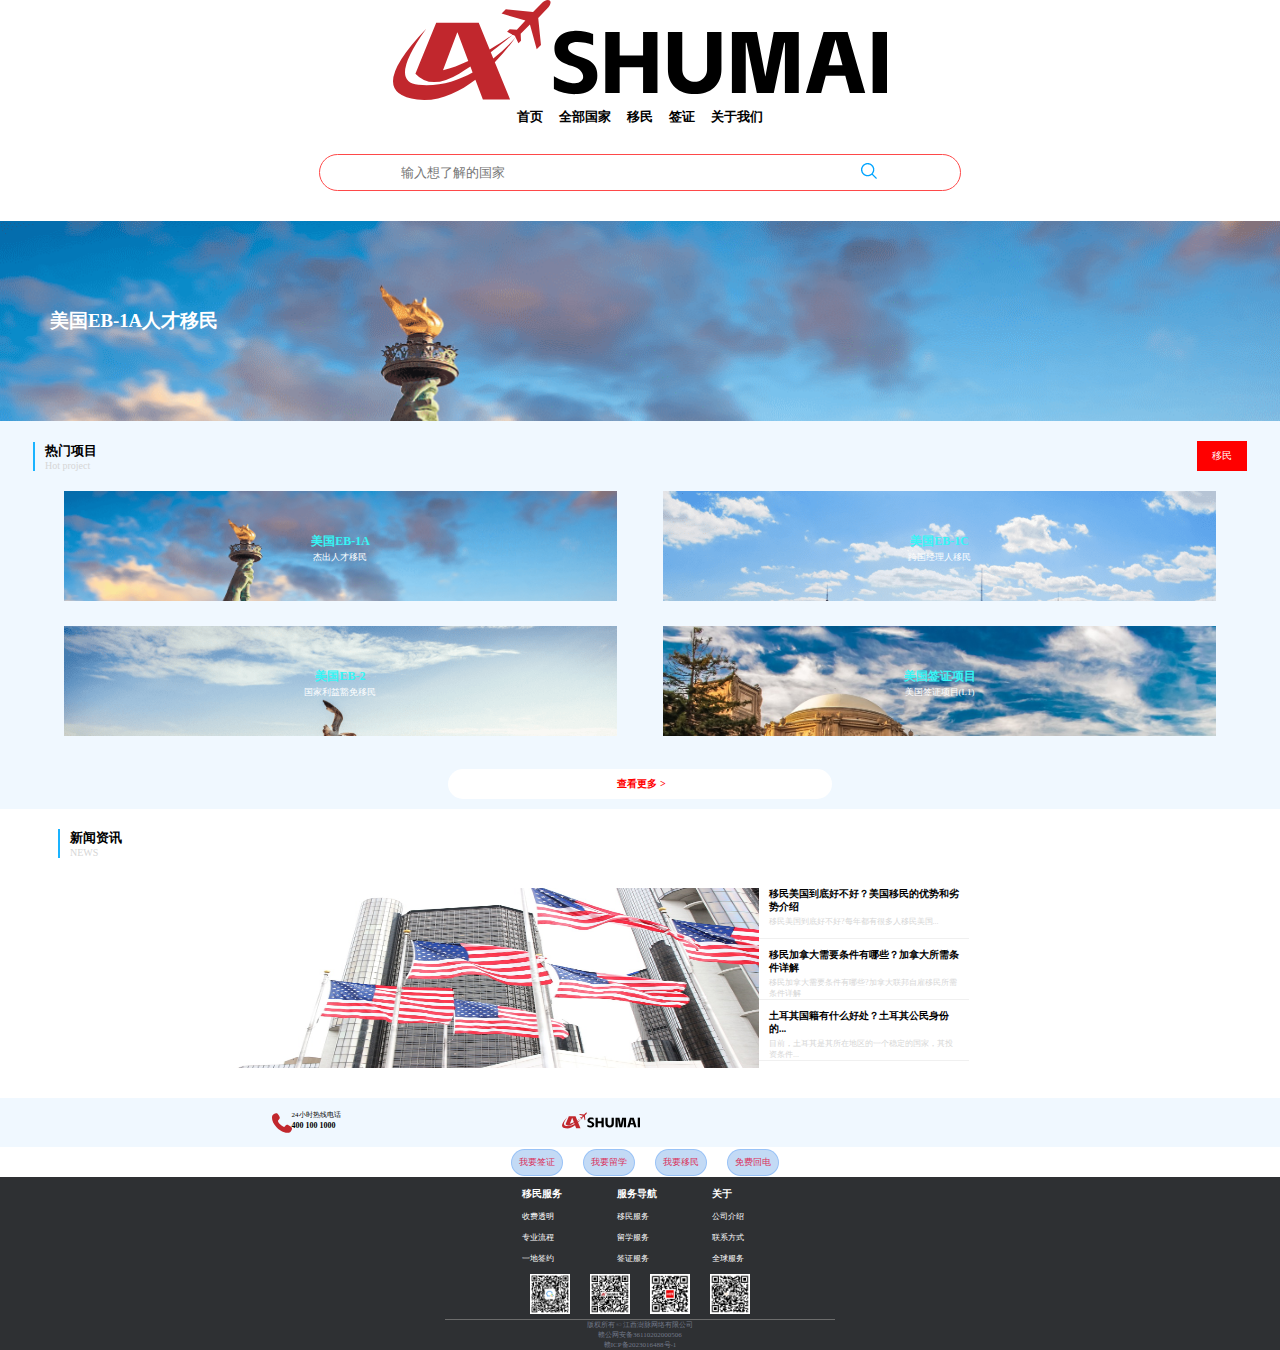
<file: index.html>
<!DOCTYPE html>
<html lang="en">

<head>
    <meta charset="UTF-8">
    <meta name="viewport" content="width=device-width, initial-scale=1.0">
    <title>Document</title>
    <link rel="stylesheet" href="index.css">
</head>

<body>
    <div class="box">
        <!-- logo -->
        <div class="logo">
            <img src="澍脉logo.svg" alt="logo">
        </div>
        <div class="header">
            <ul>
                <h5>
                    <a href="http://">
                        <li>首页</li>
                    </a>
                </h5>
                <h5><a href="http://">
                        <li>全部国家</li>
                    </a></h5>
                <h5><a href="http://shumai.com.cn/immigration/index">
                        <li>移民</li>
                    </a></h5>
                <h5><a href="http://shumai.com.cn/visa/index">
                        <li>签证</li>
                    </a></h5>
                <h5><a href="http://shumai.com.cn/about-us/index">
                        <li>关于我们</li>
                    </a></h5>
            </ul>
        </div>
        <!-- 搜索框 -->
        <div class="search">
            <input type="text" placeholder="输入想了解的国家">
            <a href="http://shumai.com.cn/search/index?keyword=1"></a>
        </div>
        <!-- 介绍 -->
        <div class="in-box">
            <div class="introduce1">
                <h3><a href="http://shumai.com.cn/immigration/detail/1">美国EB-5投资移民</a></h3>
            </div>
            <div class="introduce2">
                <h3><a href="http://shumai.com.cn/immigration/detail/2">美国EB-1A人才移民</a></h3>
            </div>
        </div>
        <!-- 热门项 -->
        <div class="project-box">
            <div class="title-box">
                <div class="title1">
                    <h5>热门项目</h5>
                    <p>Hot project</p>
                </div>
                <div class="immigrant">
                    <a href="yimin.html">
                        <p>移民</p>
                    </a>
                </div>
            </div>
            <div class="project">
                <div class="img">
                    <div class="top">
                        <h4><a href="http://shumai.com.cn/immigration/detail/2">美国EB-1A</a></h4>
                        <p>杰出人才移民</p>
                    </div>
                    <div class="top">
                        <h4><a href="http://shumai.com.cn/immigration/detail/3">美国EB-1C</a></h4>
                        <p>跨国经理人移民</p>
                    </div>
                    <div class="bottom">
                        <h4><a href="http://shumai.com.cn/immigration/detail/13">美国EB-2</a></h4>
                        <p>国家利益豁免移民</p>
                    </div>
                    <div class="bottom">
                        <h4><a href="http://shumai.com.cn/immigration/detail/14">美国签证项目</a></h4>
                        <p>美国签证项目(L1)</p>
                    </div>
                </div>
            </div>         
        </div>
        <div class="genduo">
            <div class="gd-box">
                <div class="gd">
                    <a href="http://shumai.com.cn/search/index"><h6>查看更多 > </h6></a>
                </div>
            </div>
        </div>
        <!-- 新闻资讯 -->
        <div class="NEWS-box">
            <div class="title-box">
                <div class="title">
                    <h5>新闻资讯</h5>
                    <p>NEWS</p>
                </div>
            </div>
            <div class="NEWS-banner">
                <img src="新闻.png" alt="">
                <div class="NEWS">
                    <div>
                        <h6><a href="http://shumai.com.cn/information/index/3">移民美国到底好不好？美国移民的优势和劣势介绍</a></h6>
                        <p>移民美国到底好不好?每年都有很多人移民美国...</p>
                    </div>
                    <div>
                        <h6><a href="http://shumai.com.cn/information/index/2">移民加拿大需要条件有哪些？加拿大所需条件详解</a></h6>
                        <p>移民加拿大需要条件有哪些?加拿大联邦自雇移民所需条件详解</p>
                    </div>
                    <div>
                        <h6><a href="http://shumai.com.cn/information/index/1">土耳其国籍有什么好处？土耳其公民身份的...</a></h6>
                        <p>目前，土耳其是其所在地区的一个稳定的国家，其投资条件...</p>
                    </div>
                </div>
            </div>
        </div>
        <!-- 联系栏 -->
        <div class="cont">           
                <div class="phone">
                    <img src="电话图标.svg" alt="电话图标">
                    <div>
                        <p>24小时热线电话</p>
                        <h6>400 100 1000</h6>
                    </div>
                </div>
                <div class="smlg">
                    <img src="澍脉logo.svg" alt="">
                </div>
            </div>
            <div class="contact-box">
                <div>
                    <ul>
                        <li><a href="qianzheng.html">我要签证</a></li>
                        <li><a href="liuxue.html">我要留学</a></li>
                        <li><a href="yimin.html">我要移民</a></li>
                        <li><a href="huidian.html">免费回电</a></li>
                    </ul>
                </div>
        </div>
            <!-- bottom -->
        <div class="fuwu-box">
            <div class="fuwu">
                <div>
                    <ul>
                        <li class="strong">移民服务</li>
                        <li>收费透明</li>
                        <li>专业流程</li>
                        <li>一地签约</li>
                    </ul>
                </div>
                <div>
                    <ul>
                        <li class="strong">服务导航</li>
                        <li>移民服务</li>
                        <li>留学服务</li>
                        <li>签证服务</li>
                    </ul>
                </div>
                <div>
                    <ul>
                        <li class="strong">关于</li>
                        <li><a href="">公司介绍</a></li>
                        <li><a href="">联系方式</a></li>
                        <li>全球服务</li>
                    </ul>
                </div>
            </div>
        </div>
        <div class="erweima">
            <!-- <img src="img/澍脉logo.svg" alt="" class="logo"> -->
            <img src="企业微信二维码.png" alt="">
            <img src="公众号二维码.png" alt="">
            <img src="小红书二维码.png" alt="">
            <img src="视屏号二维码.png" alt="">
        </div>
    </div>
    <div class="beian">
        <div>
            <ul>
                <li>版权所有 © 江西澍脉网络有限公司</li>
                <li><a href="https://beian.mps.gov.cn/#/query/webSearch">赣公网安备36110202000506</a></li>
                <li>赣ICP备2023016488号-1</li>
            </ul>
        </div>
    </div>
</body>

</html>

<script src="https://cdn.bootcdn.net/ajax/libs/axios/1.7.2/axios.js"></script>
<script src="./project.js"></script>
<script src="https://cdn.bootcdn.net/ajax/libs/vue/3.4.29/vue.global.js"></script>
<script src="https://cdn.bootcdn.net/ajax/libs/vue-router/4.3.3/vue-router.global.min.js"></script>
<script src="https://cdn.bootcdn.net/ajax/libs/require.js/2.3.6/require.min.js"></script>
<script>
   const { createApp, ref, components} = Vue
   const app = createApp({
     setup() {
       const hotProject = ref([]);
       const loading = ref(true);
       return {
        hotProject,
        loading,
       }
     },
     mounted(){
       this.getApp();
     },
     methods:{
        async getApp(){
            const {data} = await instance.get('/index/list/hotterProject');    
            this.hotProject = data;
            this.loading= false;
        }
     }
   })
   .mount('#app')
</script>
</file>
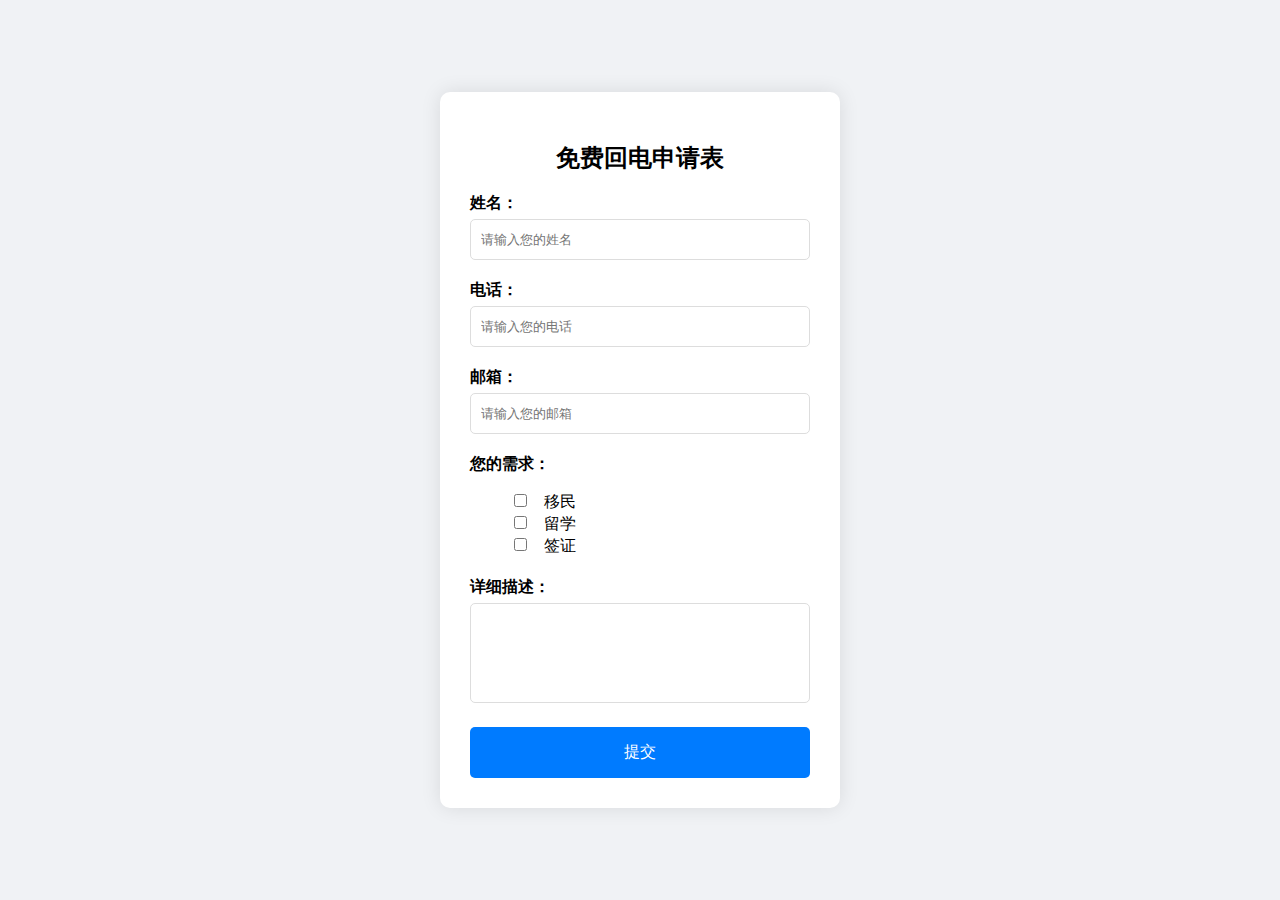
<file: huidian.html>
<!DOCTYPE html>
<html lang="en">
<head>
    <meta charset="UTF-8">
    <meta name="viewport" content="width=device-width, initial-scale=1.0">
    <title>免费回电</title>
    <link rel="stylesheet" href="xinxi.css">
</head>
<body>
    <div class="form-container">
        <h2 style="text-align: center;">免费回电申请表</h2>
        <form id="myForm" action="http://localhost:3000/" method="POST">
            <div class="form-group">
                <label for="name" >姓名：</label>
                <input type="text" id="name" name="姓名" placeholder="请输入您的姓名" tabindex="1">
            </div>
            <div class="form-group">
                <label for="phone">电话：</label>
                <input type="text" id="phone" name="电话" placeholder="请输入您的电话" tabindex="2">
            </div>
            <div class="form-group">
                <label for="email">邮箱：</label>
                <input type="email" id="email" name="邮箱" placeholder="请输入您的邮箱" tabindex="3">
            </div>
            <div class="checkbox-group">
                <strong>您的需求：</strong>
                <ul>
                    <li>
                        <input type="checkbox" id="option1" name="申请需求[]" value="移民">
                        <label for="option1">移民</label>
                    </li>
                    <li>
                        <input type="checkbox" id="option2" name="申请需求[]" value="留学">
                        <label for="option2">留学</label>
                    </li>
                    <li>
                        <input type="checkbox" id="option3" name="申请需求[]" value="签证">
                        <label for="option3">签证</label>
                    </li>
                </ul>
            </div>
            <div class="form-group">
                <label for="message">详细描述：</label>
                <textarea id="message"></textarea>
            </div>
            <button type="submit">提交</button>
        </form>
    </div>
</body>
</html>
<script src="shuju.js"></script>
</file>
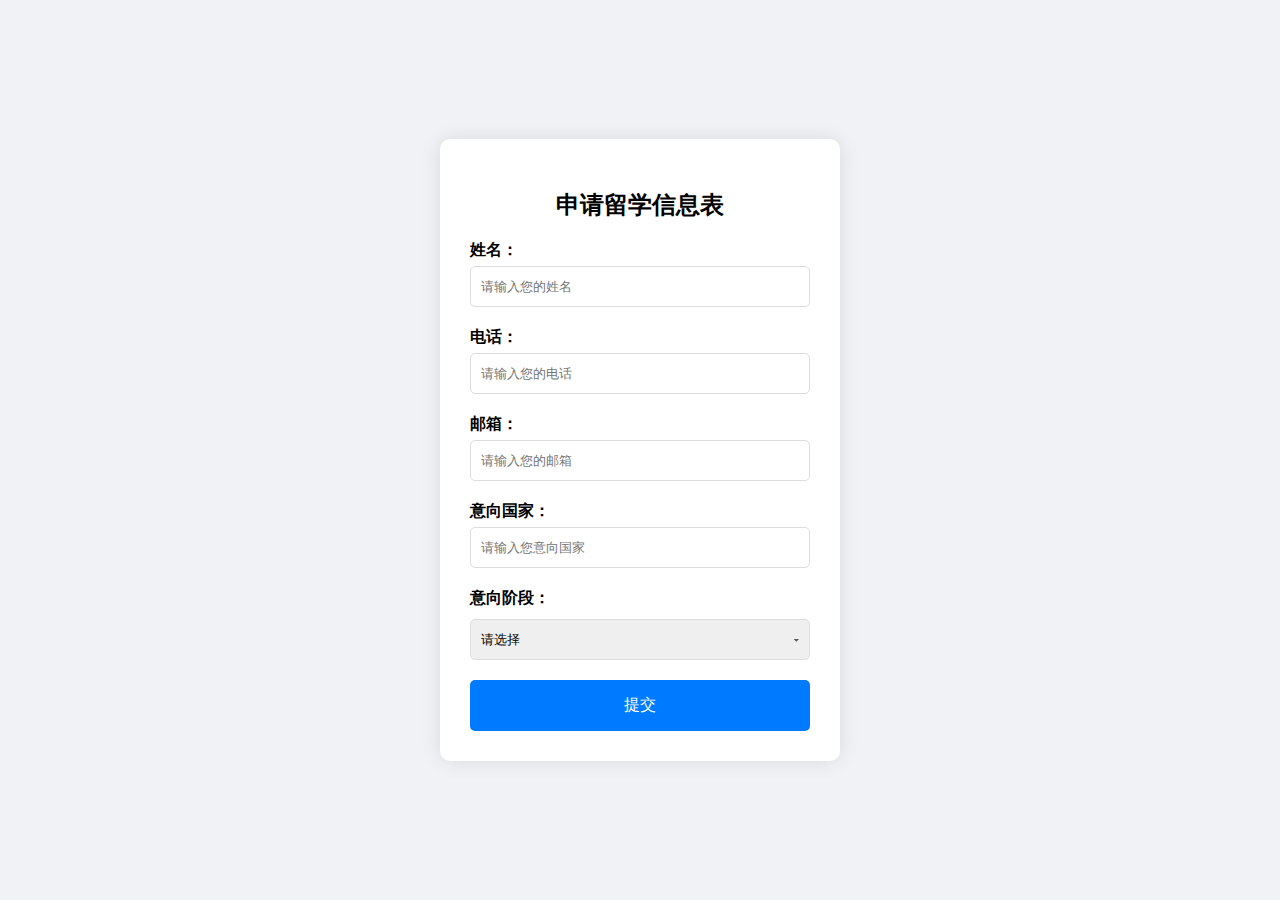
<file: liuxue.html>
<!DOCTYPE html>
<html lang="en">
<head>
    <meta charset="UTF-8">
    <meta name="viewport" content="width=device-width, initial-scale=1.0">
    <title>我要留学</title>
    <link rel="stylesheet" href="xinxi.css">
</head>
<body>
    <div class="form-container">
        <h2 style="text-align: center;">申请留学信息表</h2>
        <form id="myForm" action="http://localhost:3000/" method="POST">
            <div class="form-group">
                <label for="name" >姓名：</label>
                <input type="text" id="name" name="姓名" placeholder="请输入您的姓名" tabindex="1">
            </div>
            <div class="form-group">
                <label for="phone">电话：</label>
                <input type="text" id="phone" name="电话" placeholder="请输入您的电话" tabindex="2">
            </div>
            <div class="form-group">
                <label for="email">邮箱：</label>
                <input type="email" id="email" name="邮箱" placeholder="请输入您的邮箱" tabindex="3">
            </div>
            <div class="form-group">
                <label for="gj">意向国家：</label>
                <input type="text" id="gj" name="意向国家" placeholder="请输入您意向国家" tabindex="4">
            </div>
            <div class="checkbox-group">
                <strong>意向阶段：</strong>
                <select name="意向阶段" id="">
                <option value="" selected disabled hidden>请选择</option>
                <option value="高中">高中</option>
                <option value="大学">大学</option>
                <option value="硕士">硕士</option>
                <option value="博士">博士</option>
            </select>
            </div>
            <button type="submit">提交</button>
        </form>
    </div>
</body>
</html>
</file>
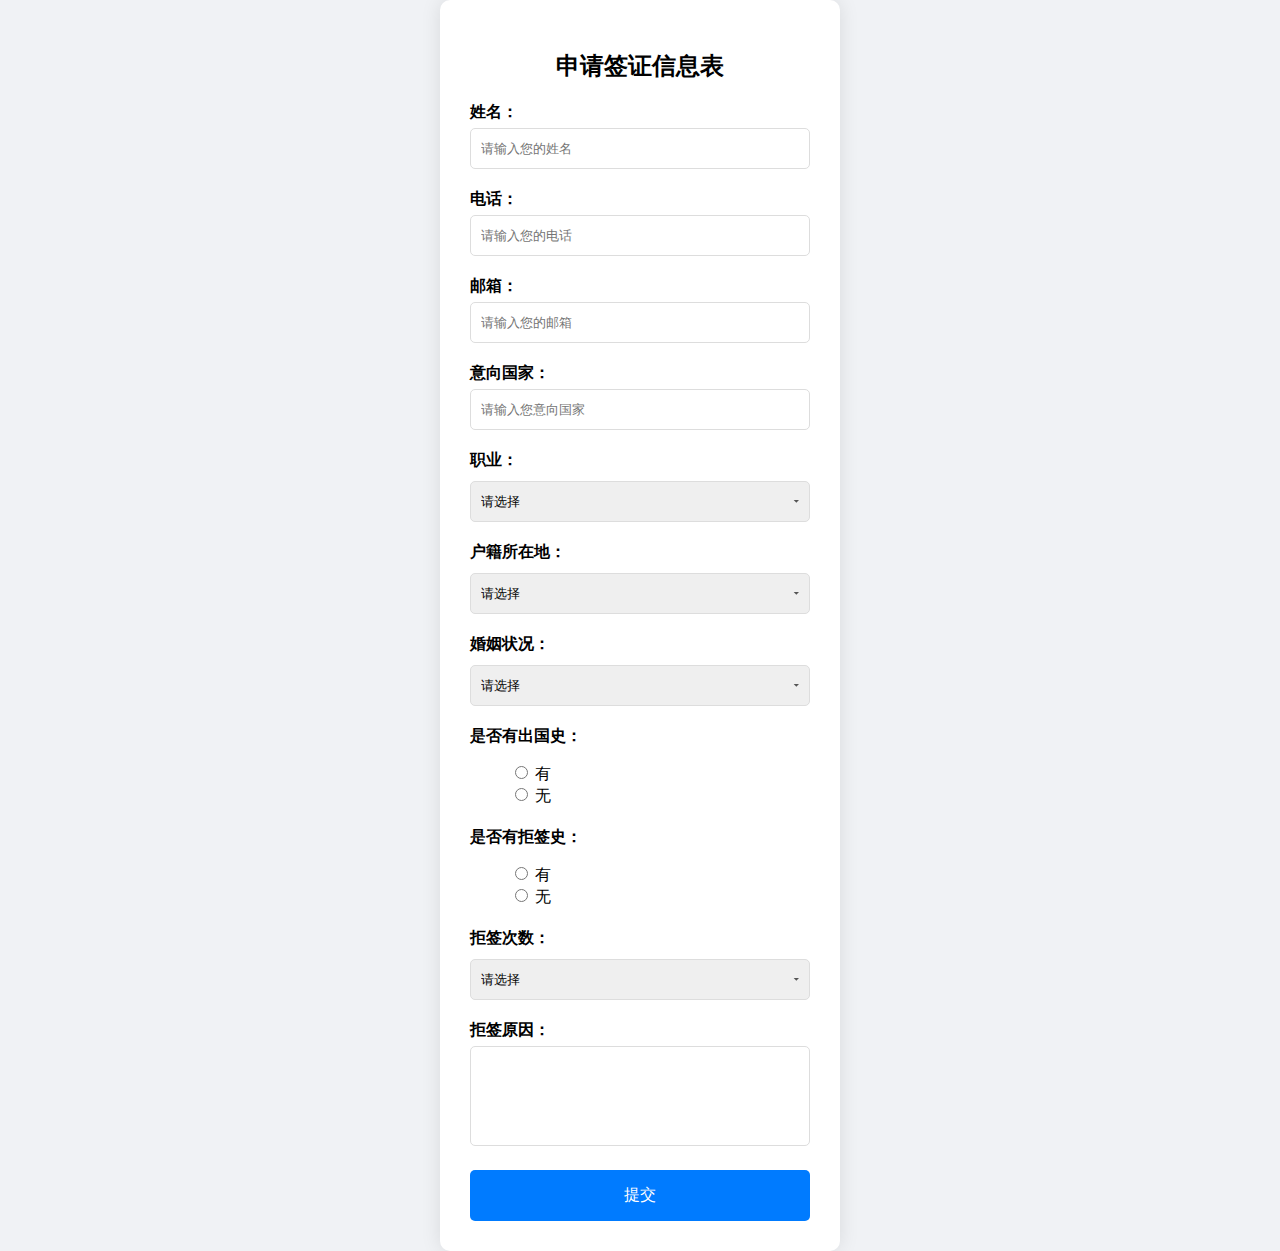
<file: qianzheng.html>
<!DOCTYPE html>
<html lang="en">
<head>
    <meta charset="UTF-8">
    <meta name="viewport" content="width=device-width, initial-scale=1.0">
    <title>签证申请</title>
    <link rel="stylesheet" href="xinxi.css">
</head>
<body>
    <div class="form-container">
        <h2 style="text-align: center;">申请签证信息表</h2>
        <form id="myForm" action="http://localhost:3000/" method="POST">
            <div class="form-group">
                <label for="name" >姓名：</label>
                <input type="text" id="name" name="姓名" placeholder="请输入您的姓名" tabindex="1">
            </div>
            <div class="form-group">
                <label for="phone">电话：</label>
                <input type="text" id="phone" name="电话" placeholder="请输入您的电话" tabindex="2">
            </div>
            <div class="form-group">
                <label for="email">邮箱：</label>
                <input type="email" id="email" name="邮箱" placeholder="请输入您的邮箱" tabindex="3">
            </div>
            <div class="form-group">
                <label for="gj">意向国家：</label>
                <input type="text" id="gj" name="意向国家" placeholder="请输入您意向国家" tabindex="4">
            </div>
            <div class="checkbox-group">
                <strong>职业：</strong>
                <select name="职业" id="" tabindex="5">
                    <option value="" selected disabled hidden>请选择</option>
                    <option value="自由职业者">自由职业者</option>
                    <option value="公司职员">公司职员</option>
                    <option value="管理人员">管理人员</option>
                    <option value="学生">学生</option>
            </select>
            </div>
            <div class="checkbox-group" >
                <strong>户籍所在地：</strong>
                <select id="provinceSelect" name="户籍" tabindex="6">
                    <option value="" selected disabled hidden>请选择</option>
                    <option value="北京市">北京市</option>
                    <option value="天津市">天津市</option>
                    <option value="上海市">上海市</option>
                    <option value="重庆市">重庆市</option>
                    <option value="河北省">河北省</option>
                    <option value="山西省">山西省</option>
                    <option value="青海省">青海省</option>
                    <option value="甘肃省">甘肃省</option>
                    <option value="陕西省">陕西省</option>
                    <option value="云南省">云南省</option>
                    <option value="贵州省">贵州省</option>
                    <option value="四川省">四川省</option> 
                    <option value="海南省">海南省</option>
                    <option value="广东省">广东省</option>
                    <option value="湖南省">湖南省</option>
                    <option value="湖北省">湖北省</option>
                    <option value="河南省">河南省</option>
                    <option value="江西省">江西省</option>
                    <option value="安徽省">安徽省</option>
                    <option value="江苏省">江苏省</option>
                    <option value="浙江省">浙江省</option>
                    <option value="福建省">福建省</option>
                    <option value="山东省">山东省</option>
                    <option value="辽宁省">辽宁省</option>
                    <option value="吉林省">吉林省</option>
                    <option value="黑龙江省">黑龙江省</option>
                    <option value="西藏自治区">西藏自治区</option>
                    <option value="内蒙古自治区">内蒙古自治区</option>
                    <option value="宁夏回族自治区">宁夏回族自治区</option>
                    <option value="广西壮族自治区">广西壮族自治区</option>      
                    <option value="新疆维吾尔自治区">新疆维吾尔自治区</option>       
                </select>
            </div>
            <div class="checkbox-group">
                <strong>婚姻状况：</strong>
                <select name="婚姻状况" id="" tabindex="7">
                    <option value="" selected disabled hidden>请选择</option>
                    <option value="已婚">已婚</option>
                    <option value="未婚">未婚</option>
                    <option value="离异">离异</option>
                </select>
            </div>
            <div class="checkbox-group">
                <strong>是否有出国史：</strong>
                <ul>
                    <li>
                        <input type="radio" id="cg1" name="是否有出国史" value="出国">
                        <label for="cg1">有</label>
                    </li>
                    <li>
                        <input type="radio" id="cg2" name="是否有出国史" value="没出">
                        <label for="cg2">无</label>
                    </li>
                </ul>
            </div>
            <div class="checkbox-group">
                <strong>是否有拒签史：</strong>
                <ul>
                    <li>
                        <input type="radio" id="choice1" name="是否有拒签史" value="有拒签史">
                        <label for="choice1">有</label>
                    </li>
                    <li>
                        <input type="radio" id="choice2" name="有拒签史" value="无拒签史">
                        <label for="choice2">无</label>
                    </li>
                </ul>
            </div>
            <div class="checkbox-group">
                <strong>拒签次数：</strong>
                <select name="拒签次数" id="">
                    <option value="" selected disabled hidden>请选择</option>
                    <option value="0次">0次</option>
                    <option value="1次">1次</option>
                    <option value="2次">2次</option>
                    <option value="3次">3次</option>
                    <option value="4次">4次</option>
                    <option value="5次">5次</option>
                    <option value="6次">6次</option>
                </select>
            </div>
            <div class="form-group">
                <label for="message">拒签原因：</label>
                <textarea id="message" name="拒签原因"></textarea>
            </div>
            <button type="submit">提交</button>
        </form>
    </div>
</body>
</html>
</file>
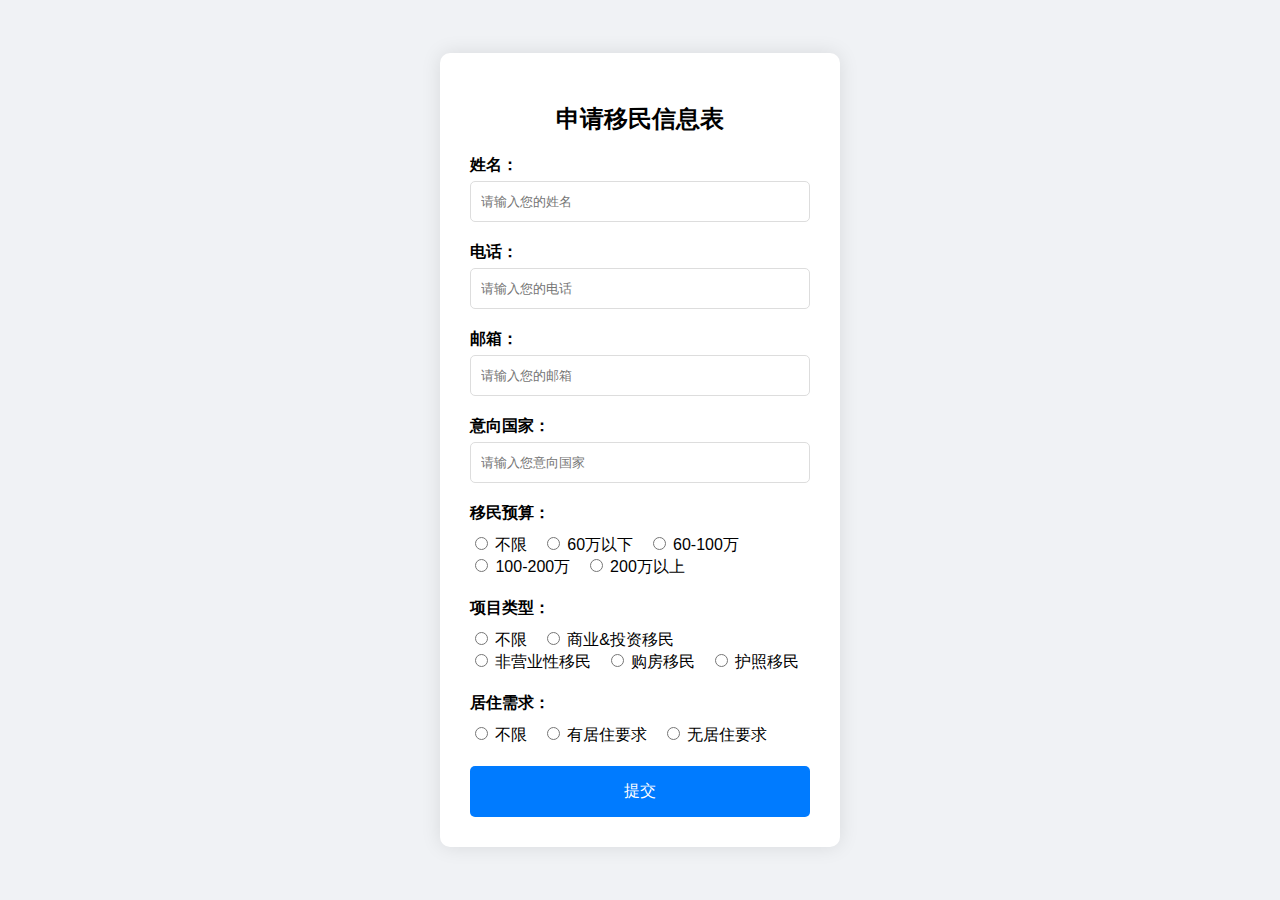
<file: sy.html>
<!DOCTYPE html>
<html lang="en">
<head>
    <meta charset="UTF-8">
    <meta name="viewport" content="width=device-width, initial-scale=1.0">
    <title>我要移民</title>
    <style>
        * {
    box-sizing: border-box;
    list-style: none;
}

body {
    font-family: 'Roboto', sans-serif;
    margin: 0;
    padding: 0;
    display: flex;
    justify-content: center;
    align-items: center;
    min-height: 100vh;
    background-color: #f0f2f5;
}

.form-container {
    width: 100%;
    max-width: 400px;
    padding: 30px;
    background-color: #ffffff;
    border-radius: 10px;
    box-shadow: 0 0 20px rgba(0, 0, 0, 0.1);
}

.form-group {
    margin-bottom: 20px;
}
.checkbox-group ul {
    list-style-type: none; /* 移除列表符号 */
    padding: 0; /* 移除默认外边距 */
    margin: 0;
}

.checkbox-group ul li {
    display: inline-block; /* 或使用 display: inline-flex; 如果需要更复杂的布局 */
    margin-right: 10px; /* 根据需要调整每个选项之间的间隔 */
}

.form-group label {
    display: block;
    margin-bottom: 5px;
    font-weight: bold;
}

.form-group input,
textarea {
    width: 100%;
    padding: 12px 10px;
    border: 1px solid #ddd;
    border-radius: 5px;
}

textarea {
    resize: none;
    height: 100px;
}

.checkbox-group {
    margin-bottom: 20px;
}

.checkbox-group strong {
    display: block;
    margin-bottom: 10px;
}

.checkbox-group input[type="checkbox"] + label {
    margin-left: 10px;
}

button {
    width: 100%;
    padding: 15px;
    background-color: #007bff;
    color: #fff;
    border: none;
    cursor: pointer;
    border-radius: 5px;
    font-size: 16px;
    transition: all 0.3s ease;
}

button:hover {
    background-color: #0056b3;
}

@media (max-width: 600px) {
    .form-container {
        padding: 20px;
    }
}
select {
    width: 100%;
    padding: 12px 10px;
    border: 1px solid #ddd;
    border-radius: 5px;
    appearance: none; /* 移除浏览器默认样式 */
    -webkit-appearance: none; /* 针对 WebKit 内核（如 Safari） */
    -moz-appearance: none; /* 针对 Firefox */
    background-image: url("data:image/svg+xml;charset=utf8,%3Csvg xmlns='http://www.w3.org/2000/svg' viewBox='0 0 9 5'%3E%3Cpath fill='%23555' d='M1 1l4 4 4-4'/%3E%3C/svg%3E"); /* 下拉箭头图标 */
    background-repeat: no-repeat;
    background-position: right 10px top 50%, 0 0;
    background-size: 6px 6px, 100%;
    cursor: pointer;
}
.form-group select {
            /* 确保和其它表单元素样式一致 */
            width: 100%;
            padding: 12px 10px;
            border: 1px solid #ddd;
            border-radius: 5px;
            appearance: none;
            -webkit-appearance: none;
            -moz-appearance: none;
            background-image: url("data:image/svg+xml;charset=utf8,%3Csvg xmlns='http://www.w3.org/2000/svg' viewBox='0 0 9 5'%3E%3Cpath fill='%23555' d='M1 1l4 4 4-4'/%3E%3C/svg%3E");
            background-repeat: no-repeat;
            background-position: right 10px top 50%, 0 0;
            background-size: 6px 6px, 100%;
            cursor: pointer;
        }

/* 为提升交互体验添加的伪类样式 */
.form-group select:focus {
            outline: none;
            border-color: #007bff;
            box-shadow: 0 0 3px rgba(0, 123, 255, 0.5);
        }
        .modal {
    display: none; 
    position: fixed; 
    z-index: 1; 
    left: 0;
    top: 0;
    width: 100%; 
    height: 100%;
    overflow: auto; 
    background-color: rgb(0,0,0); 
    background-color: rgba(0,0,0,0.4);
}

.modal-content {
    background-color: #fefefe;
    margin: 15% auto; 
    padding: 20px;
    border: 1px solid #888;
    width: 80%;
}

.close {
    color: #aaa;
    float: right;
    font-size: 28px;
    font-weight: bold;
}

.close:hover,
.close:focus {
    color: black;
    text-decoration: none;
    cursor: pointer;
}
    </style>
</head>
<body>
    <div class="form-container">
        <h2 style="text-align: center;">申请移民信息表</h2>
        <form action="#">
            <div class="form-group">
                <label for="name">姓名：</label>
                <input type="text" id="name" placeholder="请输入您的姓名" required>
            </div>
            <div class="form-group">
                <label for="phone">电话：</label>
                <input type="text" id="phone" placeholder="请输入您的电话" required>
            </div>
            <div class="form-group">
                <label for="email">邮箱：</label>
                <input type="email" id="email" placeholder="请输入您的邮箱">
            </div>
            <div class="form-group">
                <label for="gj">意向国家：</label>
                <input type="text" id="gj" placeholder="请输入您意向国家" required>
            </div>
            <div class="checkbox-group">
                <strong>移民预算：</strong>
                <ul>
                    <li>
                        <input type="radio" id="choice1" name="choice" value="choice1">
                        <label for="choice1">不限</label>
                    </li>
                    <li>
                        <input type="radio" id="choice2" name="choice" value="choice2">
                        <label for="choice2">60万以下</label>
                    </li>
                    <li>
                        <input type="radio" id="choice3" name="choice" value="choice3">
                        <label for="choice3">60-100万</label>
                    </li>
                    <li>
                        <input type="radio" id="choice4" name="choice" value="choice4">
                        <label for="choice4">100-200万</label>
                    </li>
                    <li>
                        <input type="radio" id="choice5" name="choice" value="choice5">
                        <label for="choice5">200万以上</label>
                    </li>
                </ul>
            </div>
            <div class="checkbox-group">
                <strong>项目类型：</strong>
                <ul>
                    <li>
                        <input type="radio" id="ys1" name="ys" value="ys1">
                        <label for="ys1">不限</label>
                    </li>
                    <li>
                        <input type="radio" id="ys2" name="ys" value="ys2">
                        <label for="ys2">商业&投资移民</label>
                    </li>
                    <li>
                        <input type="radio" id="ys3" name="ys" value="ys3">
                        <label for="ys3">非营业性移民</label>
                    </li>
                    <li>
                        <input type="radio" id="ys4" name="ys" value="ys4">
                        <label for="ys4">购房移民</label>
                    </li>
                    <li>
                        <input type="radio" id="ys5" name="ys" value="ys5">
                        <label for="ys5">护照移民</label>
                    </li>
                </ul>
            </div>
            <div class="checkbox-group">
                <strong>居住需求：</strong>
                <ul>
                    <li>
                        <input type="radio" id="jz1" name="juzhu" value="jz1">
                        <label for="jz1">不限</label>
                    </li>
                    <li>
                        <input type="radio" id="jz2" name="juzhu" value="jz2">
                        <label for="jz2">有居住要求</label>
                    </li>
                    <li>
                        <input type="radio" id="jz3" name="juzhu" value="jz3">
                        <label for="jz3">无居住要求</label>
                    </li>
                </ul> 
            </div>
            <button type="submit">提交</button>
            <div id="successModal" class="modal hidden">
                <div class="modal-content">
                    <span class="close">&times;</span>
                    <p>提交成功！</p>
                </div>
            </div>
        </form>
    </div>
</body>
</html>

<script>
    document.querySelector('form').addEventListener('submit', function(event) {
        event.preventDefault(); // 阻止表单的默认提交行为
    
        // 显示弹窗
        var modal = document.getElementById('successModal');
        modal.style.display = "block";
    
        // 添加点击关闭按钮的事件监听器
        document.querySelector('.close').addEventListener('click', function() {
            modal.style.display = "none";
        });
    
        // 用户点击模态对话框外部区域也可以关闭它
        window.onclick = function(event) {
            if (event.target == modal) {
                modal.style.display = "none";
            }
        };
    });
    </script>
</file>
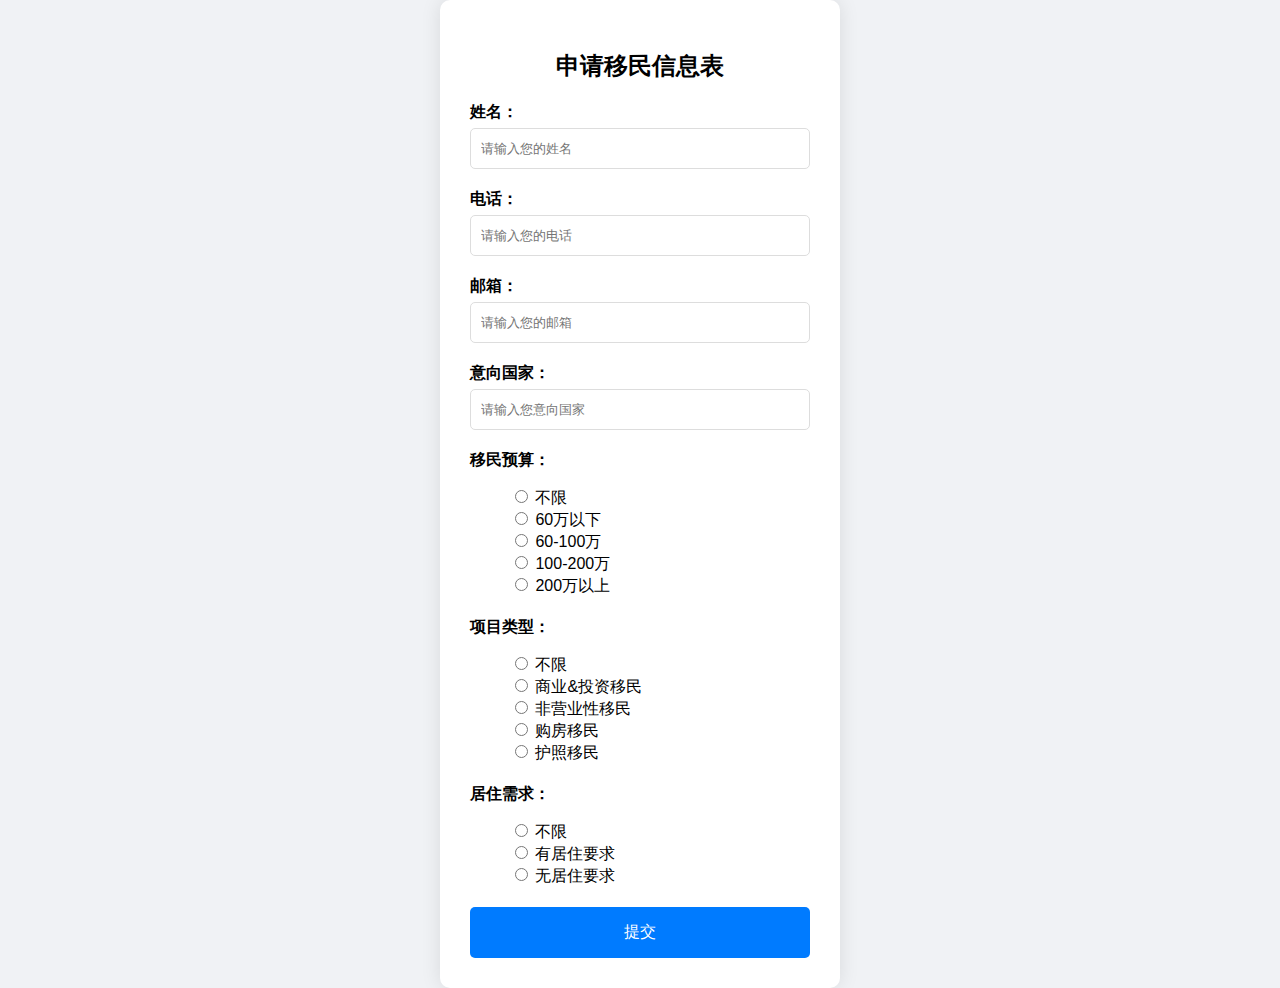
<file: yimin.html>
<!DOCTYPE html>
<html lang="en">
<head>
    <meta charset="UTF-8">
    <meta name="viewport" content="width=device-width, initial-scale=1.0">
    <title>我要移民</title>
    <link rel="stylesheet" href="xinxi.css">
</head>
<body>
    <div class="form-container">
        <h2 style="text-align: center;">申请移民信息表</h2>
        <form id="myForm" action="http://localhost:3000/" method="POST">
            <div class="form-group">
                <label for="name" >姓名：</label>
                <input type="text" id="name" name="姓名" placeholder="请输入您的姓名" tabindex="1">
            </div>
            <div class="form-group">
                <label for="phone">电话：</label>
                <input type="text" id="phone" name="电话" placeholder="请输入您的电话" tabindex="2">
            </div>
            <div class="form-group">
                <label for="email">邮箱：</label>
                <input type="email" id="email" name="邮箱" placeholder="请输入您的邮箱" tabindex="3">
            </div>
            <div class="form-group">
                <label for="gj">意向国家：</label>
                <input type="text" id="gj" name="意向国家" placeholder="请输入您意向国家" tabindex="4">
            </div>
            <div class="checkbox-group">
                <strong>移民预算：</strong>
                <ul>
                    <li>
                        <input type="radio" id="choice1" name="预算" value="不限">
                        <label for="choice1">不限</label>
                    </li>
                    <li>
                        <input type="radio" id="choice2" name="预算" value="60万以下">
                        <label for="choice2">60万以下</label>
                    </li>
                    <li>
                        <input type="radio" id="choice3" name="预算" value="60-100万">
                        <label for="choice3">60-100万</label>
                    </li>
                    <li>
                        <input type="radio" id="choice4" name="预算" value="100-200万">
                        <label for="choice4">100-200万</label>
                    </li>
                    <li>
                        <input type="radio" id="choice5" name="预算" value="200万以上">
                        <label for="choice5">200万以上</label>
                    </li>
                </ul>
            </div>
            <div class="checkbox-group">
                <strong>项目类型：</strong>
                <ul>
                    <li>
                        <input type="radio" id="ys1" name="项目类型" value="不限">
                        <label for="ys1">不限</label>
                    </li>
                    <li>
                        <input type="radio" id="ys2" name="项目类型" value="商业&投资移民">
                        <label for="ys2">商业&投资移民</label>
                    </li>
                    <li>
                        <input type="radio" id="ys3" name="项目类型" value="非营业性移民">
                        <label for="ys3">非营业性移民</label>
                    </li>
                    <li>
                        <input type="radio" id="ys4" name="项目类型" value="购房移民">
                        <label for="ys4">购房移民</label>
                    </li>
                    <li>
                        <input type="radio" id="ys5" name="项目类型" value="护照移民">
                        <label for="ys5">护照移民</label>
                    </li>
                </ul>
            </div>
            <div class="checkbox-group">
                <strong>居住需求：</strong>
                <ul>
                    <li>
                        <input type="radio" id="jz1" name="居住需求" value="不限">
                        <label for="jz1">不限</label>
                    </li>
                    <li>
                        <input type="radio" id="jz2" name="居住需求" value="有居住要求">
                        <label for="jz2">有居住要求</label>
                    </li>
                    <li>
                        <input type="radio" id="jz3" name="居住需求" value="无居住要求">
                        <label for="jz3">无居住要求</label>
                    </li>
                </ul> 
            </div>
            <button type="submit">提交</button>
        </form>
    </div>
</body>
</html>
</file>
<file: index.css>
* {
    margin: 0;
    padding: 0;
    list-style: none;
    text-decoration: none;
    width: 100% auto;
}

/* 头部 */
img {
    max-width: 65%;
    /* 限制图片宽度不超过容器宽度，保持图片比例 */
    height: 100px;
}

.logo {
    display: flex;
    justify-content: center;
    /* 横向居中 */
    align-items: center;
    /* 纵向居中 */
}

/* 菜单栏 */
.header {
    width: 100%;
    margin-bottom: 20px;
}
.header a{
    color:black;
}
.header ul {
    display: flex;
    justify-content: center;
}

.header li {
    padding: 8px;
    line-height: auto;
    font-family: '微软雅黑';
}

/* 搜索框 */
.search {
    display: flex;
    justify-content: center;
    /* 水平居中 */
    align-items: center;
    /* 垂直居中 */
    width: 50%;
    /* 设置一个固定宽度 */
    max-width: 100%;
    /* 可选，保证在小屏幕上不超过父容器 */
    margin: 0 auto;
    /* 用于在块级元素中水平居中（需确保父元素宽度大于280px） */
    border-radius: 20px;
    height: 35px;
    border: 1px solid rgb(254, 73, 73);
}

.search input {
    width: 70%;
    outline: none;
    border: none;
    /* 移除轮廓 */
    /* 边框 */
    height: 30px;
    /* 高度可以根据需要调整 */
    /* 内边距，让文本有空间 */
    box-sizing: border-box;
}

.search a {
    background-image: url(search.png);
    background-repeat: no-repeat;
    background-position: 12px 5px;
    width: 30px;
    height: 30px;
}

/* 介绍页 */
.in-box {
    margin-top: 30px;
    background-repeat: no-repeat;
    background-size: contain;
    background-size: cover;
    width: 100%;
    height: 200px;
}
        @keyframes slide {
    0%, 50% {
        opacity: 1; /* 第一个div可见 */
    }
    50.1%, 100% {
        opacity: 0; /* 第一个div不可见，第二个div由于初始就是visible所以自然显示 */
    }
}   
.introduce1, .introduce2 {
    position: absolute; /* 这使得两个div重叠 */
    width: 100%;
    transition: opacity 0.5s ease-in-out; /* 平滑过渡效果 */
}
       .introduce1 {
    background-image: url(封面.jpg);
    background-repeat: no-repeat;
    background-size: contain;
    background-size: cover;
    width: 100%;
    height: 200px;
}
.introduce2 {
    background-image: url(移民2.png);
    background-repeat: no-repeat;
    background-size: contain;
    background-size: cover;
    width: 100%;
    height: 200px;
    animation: slide 5s linear infinite;
}
.in-box a{
    color:white;
}
.in-box h3 {
    font-family: "微软雅黑";
    color: white;
    line-height: 200px;
    padding-left: 50px;
}


/* 板块开头 */
.project-box {
    width: 100%;
    background-color: aliceblue;
}

.title-box {
    display: flex;
    justify-content: center;
    align-items: center;
    width: 100%;
}

.title1 {
    margin-left: 20px;
    margin-top: 20px;
    width: 90%;
    border-left: 2px solid rgb(26, 179, 255);
    padding-left: 10px;
}

.title1 p {
    font-size: 10px;
    color: rgb(214, 214, 214);
}

.title {
    /* margin-left: 20px; */
    margin-top: 20px;
    width: 90%;
    border-left: 2px solid rgb(26, 179, 255);
    /* margin-left: 10px; */
    padding-left: 10px;
}

.title p {
    font-size: 10px;
    color: rgb(214, 214, 214);
}


.immigrant {
    margin-right: 20px;
    display: flex;
    margin-top: 20px;
    width: 50px;
    height: 30px;
    font-size: 10px;
    line-height: 30px;
    background-color: red;
}

.immigrant p {
    width: 50px;
    height: 30px;
    text-align: center;
    color: white;
}


/* 热门项目 */
.project {
    display: flex;
    justify-content: center;
    align-items: center;
    margin-top: 20px;
}
.project a{
    color: rgb(54, 245, 245);
}

/* 板块占位 */

.img{
    display: flex;
    flex-wrap: wrap;
    justify-content: space-between;
    width: 90%;
    gap: 2px; /* 添加gap来控制div之间的间距 */
}
.img p{
    display:inline-block;
}
.img .top,
.bottom{
    min-height: 110px; /* 保证最小高度一致 */
    object-fit: cover;
    flex-direction: column;
    justify-content: space-between;
    align-items: center;
    margin-bottom: 2%; /* 控制底部间距，可调整 */
    width:48%
}
.img  p{
    font-size: 9px;
    display: flex;
    justify-content: center;
    align-items: center;
    
}
.img h4{
    padding-top: 40px;
    font-size: 12px;
    display: flex;
    justify-content: center;
    line-height:20px;
}

.img .top:nth-child(1){
    background-image: url(移民2.png);
    background-repeat: no-repeat;
    background-size: contain;
    color: white;
    background-size: cover;
}

.img .top:nth-child(2){
    background-image: url(移民3.png);
    background-repeat: no-repeat;
    background-size: contain;
    color: white;
    background-size: cover;
}
.img .bottom:nth-child(3){
    background-image: url(移民4.png);
    background-repeat: no-repeat;
    background-size: contain;
    color: white;
    background-size: cover;
}
.img .bottom:nth-child(4){
    background-image: url(移民5.jpg);
    background-repeat: no-repeat;
    background-size: contain;
    color: white;
    background-size: cover;
}
.genduo{
    background-color: aliceblue;
    height: 50px;
}
.gd-box{
    display: flex;
    width: 100%;
    justify-content: center;
    text-align: center;
    background-color: aliceblue;
    margin-bottom: 5px;
}
.gd{
    display: flex;
    justify-content: center;
    width: 30%;
    border-radius: 20px;
    background-color: white;
    margin-top: 10px;
}
.gd h6{
    width: 80px;
    height: 30px;
    line-height: 30px;
    padding-left: 3px;
    font-size: 10px;
}
.gd a{
    color: red;
}
/* 新闻资讯 */
.NEWS {
    width: 100%;
    height: 200px;
}

.NEWS-banner {
    display: flex;
    justify-content: center;
    align-items: center;
    margin-top: 20px;
    width:90%;
}

.NEWS-box img {
    width: 50%;
    /* 你可以根据需要调整图片的宽度 */
    height: 180px;
    /* 保持图片的宽高比 */
}

.NEWS {
    width: 210px;
    /* 设置NEWS容器的宽度，与图片宽度之和不超过100% */
    display: flex;
    flex-direction: column;
    /* 让NEWS内部的内容垂直排列 */
}
.NEWS a{
    color:black;
}

.NEWS p {
    font-size: 8px;
    color: rgb(214, 214, 214);
    padding-top: 2px;
}

.NEWS h6 {
    font-size: 9.5px;
}

.NEWS div {
    height: 20%;
    border-bottom: 1px solid rgba(215, 215, 215, 0.37);
    padding: 10px;
}

/* 联系栏 */
.cont {
    display:flex;
    margin-top: 20px;
    background-color: aliceblue;
    width: 100%;
}
.contact-box {
    display: flex;
    align-items: center;
    justify-content: center;
    height: 30px;
}
.cont .smlg img{
    width: 120px;
    height: 45px;
    background-size: contain;
}
.phone {
    margin-left:20px;
    display: flex;
    justify-content: center;
    width: 40%;
    margin-left: 50px;
}
.phone div{
    padding-bottom:10px;
}
.phone p {
    display:inline;
    font-size: 7px;
    width: 70px;
}
.phone h6{
    font-size:8px;
}
.phone img {
    margin-top: 15px;
    width: 20px;
    height: 20px;
}

.phone div {
    margin-top: 5px;
}

.contact-box ul {
    display: flex;
    flex-direction: row;
    align-items: center;
    margin-right:10px;
}

.contact-box ul li {
    width: 50px;
    height: 25px;
    line-height: 25px;
    margin-left: 20px;
    text-align: center;
    font-size: 9px;
    border-radius: 20px;
    border: 1px solid rgba(41, 135, 251, 0.281);
    background-color: rgba(47, 129, 222, 0.29);
}

.contact-box ul li a {
    color: rgb(218, 48, 90);
}

/* bottom */
.fuwu-box {
    display: flex;
    justify-content: center;
    background-color: #2e3033;
}

.fuwu {
    margin-top: 10px;
    display: flex;
    justify-content: space-between;
    flex-wrap: wrap;
}

.fuwu ul {
    margin-right:35px;
}
.fuwu div{
    padding-left: 20px;
}
.fuwu ul li {
    margin-bottom: 10px;
    font-size: 8px;
    color: white;
    /* 每个列表项之间的间距，可调整 */
}

.fuwu .strong {
    font-size: 10px;
    font-weight: bolder;
    color: white;
}

.fuwu a {
    color: white;
}

.number {
    display: flex;
    justify-content: space-between;
    flex-wrap: wrap;
    margin-top: 20px;
}

.number p {
    font-size: 10px;
    color: white;
    display: inline;
}

.number span {
    font-size: 12px;
    color: white;
}

.number img {
    margin-top: 8px;
    margin-right: 2px;
    height: 10px;
    display: flex;
}

/* 二维码 */
.erweima {
    display: flex;
    justify-content: center;
    background-color: #2e3033;
    gap: 20px;
}

.erweima img {
    width: 40px;
    height: 40px;
}

.erweima .logo {
    width: 80px;
    height: 40px;
}

/* 备案 */
.beian {
    display: flex;
    justify-content: center;
    background-color: #2e3033;
}

.beian div {
    display: flex;
    justify-content: center;
    width: 390px;
    margin-top: 5px;
    border-top: 1px solid #6c6c6c;
    font-size: 7px;
    color: #727989;
    gap: 10px
}

.beian ul {
    display: flexbox;
}

.beian li {
    display: flex;
    justify-content: center;

}

.beian a {
    color: #727989;
}
</file>
<file: xinxi.css>
* {
    box-sizing: border-box;
    list-style: none;
}

body {
    font-family: 'Roboto', sans-serif;
    margin: 0;
    padding: 0;
    display: flex;
    justify-content: center;
    align-items: center;
    min-height: 100vh;
    background-color: #f0f2f5;
}

.form-container {
    width: 100%;
    max-width: 400px;
    padding: 30px;
    background-color: #ffffff;
    border-radius: 10px;
    box-shadow: 0 0 20px rgba(0, 0, 0, 0.1);
}

.form-group {
    margin-bottom: 20px;
}

.form-group label {
    display: block;
    margin-bottom: 5px;
    font-weight: bold;
}

.form-group input,
textarea {
    width: 100%;
    padding: 12px 10px;
    border: 1px solid #ddd;
    border-radius: 5px;
}

textarea {
    resize: none;
    height: 100px;
}

.checkbox-group {
    margin-bottom: 20px;
}

.checkbox-group strong {
    display: block;
    margin-bottom: 10px;
}

.checkbox-group input[type="checkbox"] + label {
    margin-left: 10px;
}

button {
    width: 100%;
    padding: 15px;
    background-color: #007bff;
    color: #fff;
    border: none;
    cursor: pointer;
    border-radius: 5px;
    font-size: 16px;
    transition: all 0.3s ease;
}

button:hover {
    background-color: #0056b3;
}

@media (max-width: 600px) {
    .form-container {
        padding: 20px;
    }
}
select {
    width: 100%;
    padding: 12px 10px;
    border: 1px solid #ddd;
    border-radius: 5px;
    appearance: none; /* 移除浏览器默认样式 */
    -webkit-appearance: none; /* 针对 WebKit 内核（如 Safari） */
    -moz-appearance: none; /* 针对 Firefox */
    background-image: url("data:image/svg+xml;charset=utf8,%3Csvg xmlns='http://www.w3.org/2000/svg' viewBox='0 0 9 5'%3E%3Cpath fill='%23555' d='M1 1l4 4 4-4'/%3E%3C/svg%3E"); /* 下拉箭头图标 */
    background-repeat: no-repeat;
    background-position: right 10px top 50%, 0 0;
    background-size: 6px 6px, 100%;
    cursor: pointer;
}
.form-group select {
            /* 确保和其它表单元素样式一致 */
            width: 100%;
            padding: 12px 10px;
            border: 1px solid #ddd;
            border-radius: 5px;
            appearance: none;
            -webkit-appearance: none;
            -moz-appearance: none;
            background-image: url("data:image/svg+xml;charset=utf8,%3Csvg xmlns='http://www.w3.org/2000/svg' viewBox='0 0 9 5'%3E%3Cpath fill='%23555' d='M1 1l4 4 4-4'/%3E%3C/svg%3E");
            background-repeat: no-repeat;
            background-position: right 10px top 50%, 0 0;
            background-size: 6px 6px, 100%;
            cursor: pointer;
        }

/* 为提升交互体验添加的伪类样式 */
.form-group select:focus {
            outline: none;
            border-color: #007bff;
            box-shadow: 0 0 3px rgba(0, 123, 255, 0.5);
        }
</file>
